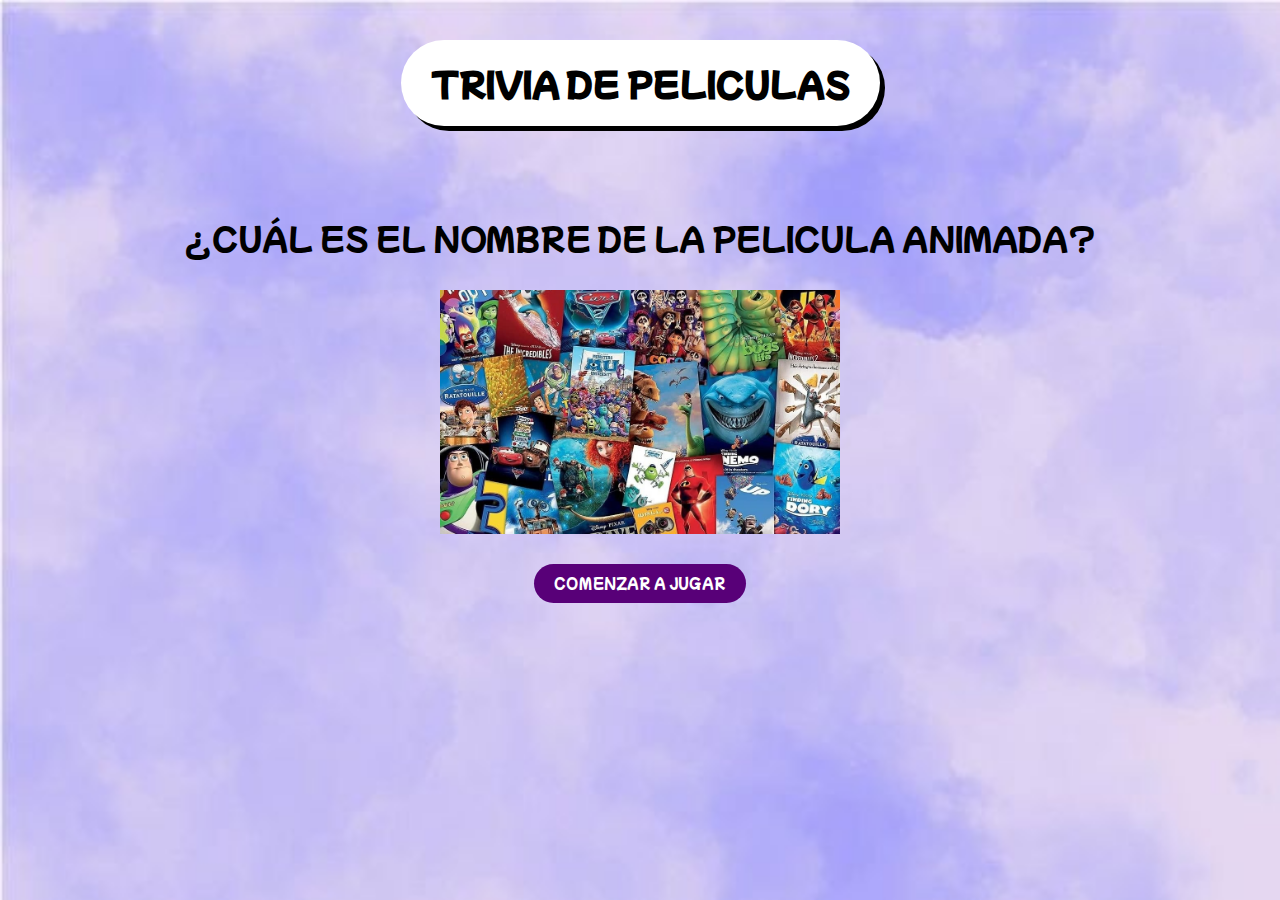
<file: OFICIALTRIVIA/index.html>
<!DOCTYPE html>
<html lang="es">

<head>
    <meta charset="UTF-8">
    <meta name="viewport" content="width=device-width, initial-scale=1.0">
    <link rel="stylesheet" href="estilo.css">
    <link rel="stylesheet" href="menu.css">
    <title>ADIVINA LA SERIE</title>
</head>

<body>
    <h1>TRIVIA DE PELICULAS</h1>

    <!-- Pantalla inicial -->
    <div id="pantalla-inicial">
        <p>¿CUÁL ES EL NOMBRE DE LA PELICULA ANIMADA?</p>
    
        <img src="img/ad.jpg" class = "imginicio">
        <button class="btn" onclick="comenzarJuego()">COMENZAR A JUGAR</button>
    </div>


    <!-- Contenedor principal -->
    <div class="container">
        <!-- Pantalla juego -->
        <div id="quiz-container">
            <div class="pantalla-juego" id="pantalla-juego">

                <p class="timer">Tiempo restante: <span id="time">30</span> segundos</p>

                <img src="img/series.jpg" alt="" id="imgSerie">

                <div class="opciones">
                    <div class="opcion" id="op0" onclick="comprobarRespuesta(0)">
                        <div class="letra" id="l0">A</div>
                        <div class="nombre" id="n0">OPCIÓN A</div>
                    </div>
                    <div class="opcion" id="op1" onclick="comprobarRespuesta(1)">
                        <div class="letra" id="l1">B</div>
                        <div class="nombre" id="n1">OPCIÓN B</div>
                    </div>
                    <div class="opcion" id="op2" onclick="comprobarRespuesta(2)">
                        <div class="letra" id="l2">C</div>
                        <div class="nombre" id="n2">OPCIÓN C</div>
                    </div>
                </div>
            </div>

            <!-- Pantalla final -->
            <div id="pantalla-final">
                <h2>CORRECTAS: <span id="numCorrectas">3</span></h2>
                <h2>INCORRECTAS: <span id="numIncorrectas">2</span></h2>
                <button class="btn" onclick="volverAlInicio()">VOLVER AL INICIO</button>
            </div>
        </div> <!-- Cierre del div "quiz-container" -->
    </div> <!-- Cierre del div "container" -->

    <script src="script.js"></script>
</body>

</html>
</file>
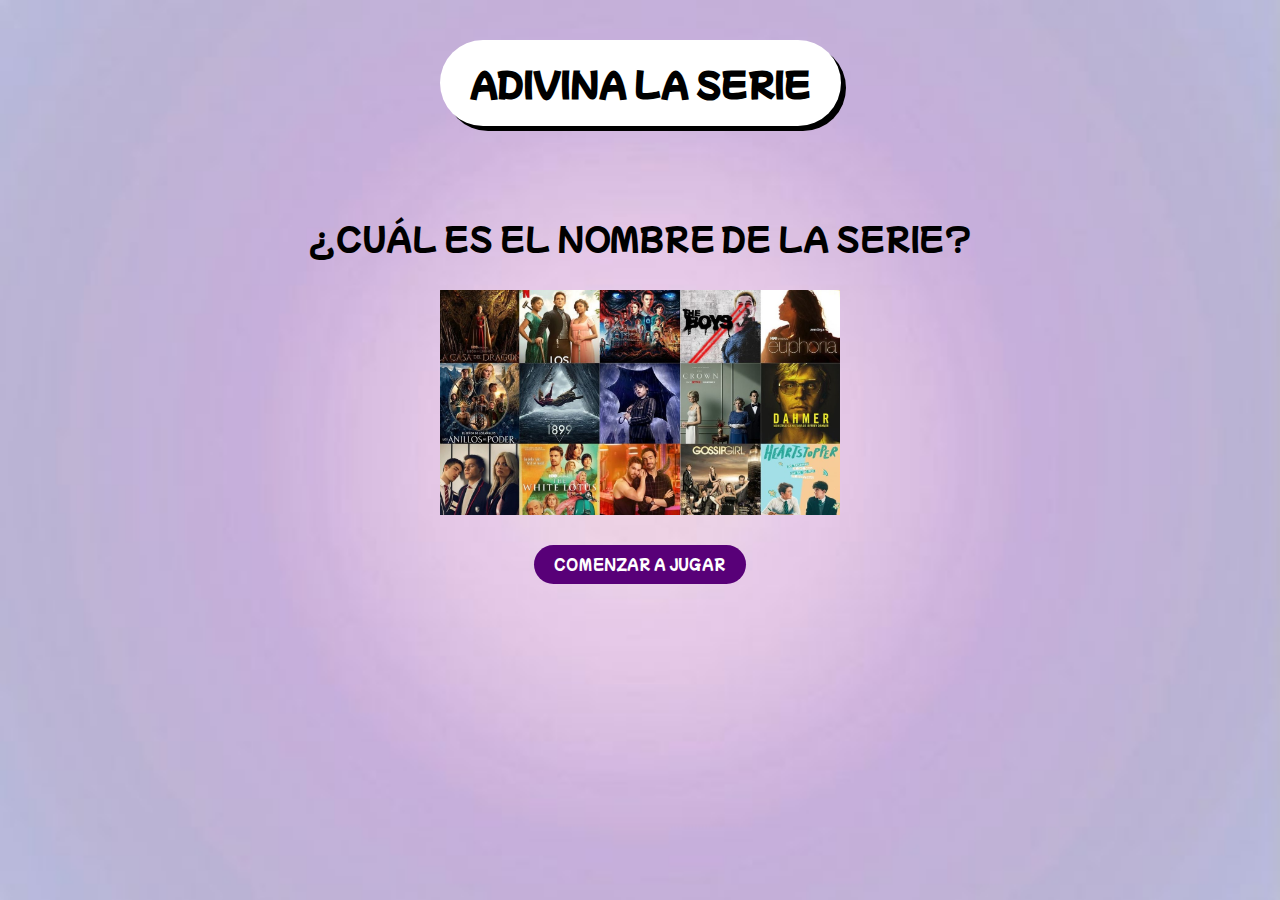
<file: OFICIALTRIVIA/indexserie.html>
<!DOCTYPE html>
<html lang="es">

<head>
    <meta charset="UTF-8">
    <meta name="viewport" content="width=device-width, initial-scale=1.0">
    <link rel="stylesheet" href="estiloserie.css">
    <title>ADIVINA LA SERIE</title>
</head>

<body>
    <h1>ADIVINA LA SERIE</h1>

    <!-- Pantalla inicial -->
    <div id="pantalla-inicial">
        <p>¿CUÁL ES EL NOMBRE DE LA SERIE?</p>
    
        <img src="img/series.jpg" class = "imginicio">
        <button class="btn" onclick="comenzarJuego()">COMENZAR A JUGAR</button>
    </div>


    <!-- Contenedor principal -->
    <div class="container">
        <!-- Pantalla juego -->
        <div id="quiz-container">
            <div class="pantalla-juego" id="pantalla-juego">

                <p class="timer">Tiempo restante: <span id="time">30</span> segundos</p>

                <img src="img/series.jpg" alt="" id="imgSerie">

                <div class="opciones">
                    <div class="opcion" id="op0" onclick="comprobarRespuesta(0)">
                        <div class="letra" id="l0">A</div>
                        <div class="nombre" id="n0">OPCIÓN A</div>
                    </div>
                    <div class="opcion" id="op1" onclick="comprobarRespuesta(1)">
                        <div class="letra" id="l1">B</div>
                        <div class="nombre" id="n1">OPCIÓN B</div>
                    </div>
                    <div class="opcion" id="op2" onclick="comprobarRespuesta(2)">
                        <div class="letra" id="l2">C</div>
                        <div class="nombre" id="n2">OPCIÓN C</div>
                    </div>
                </div>
            </div>

            <!-- Pantalla final -->
            <div id="pantalla-final">
                <h2>CORRECTAS: <span id="numCorrectas">3</span></h2>
                <h2>INCORRECTAS: <span id="numIncorrectas">2</span></h2>
                <button class="btn" onclick="volverAlInicio()">VOLVER AL INICIO</button>
            </div>
        </div> <!-- Cierre del div "quiz-container" -->
    </div> <!-- Cierre del div "container" -->

    <script src="scriptserie.js"></script>
</body>

</html>
</file>
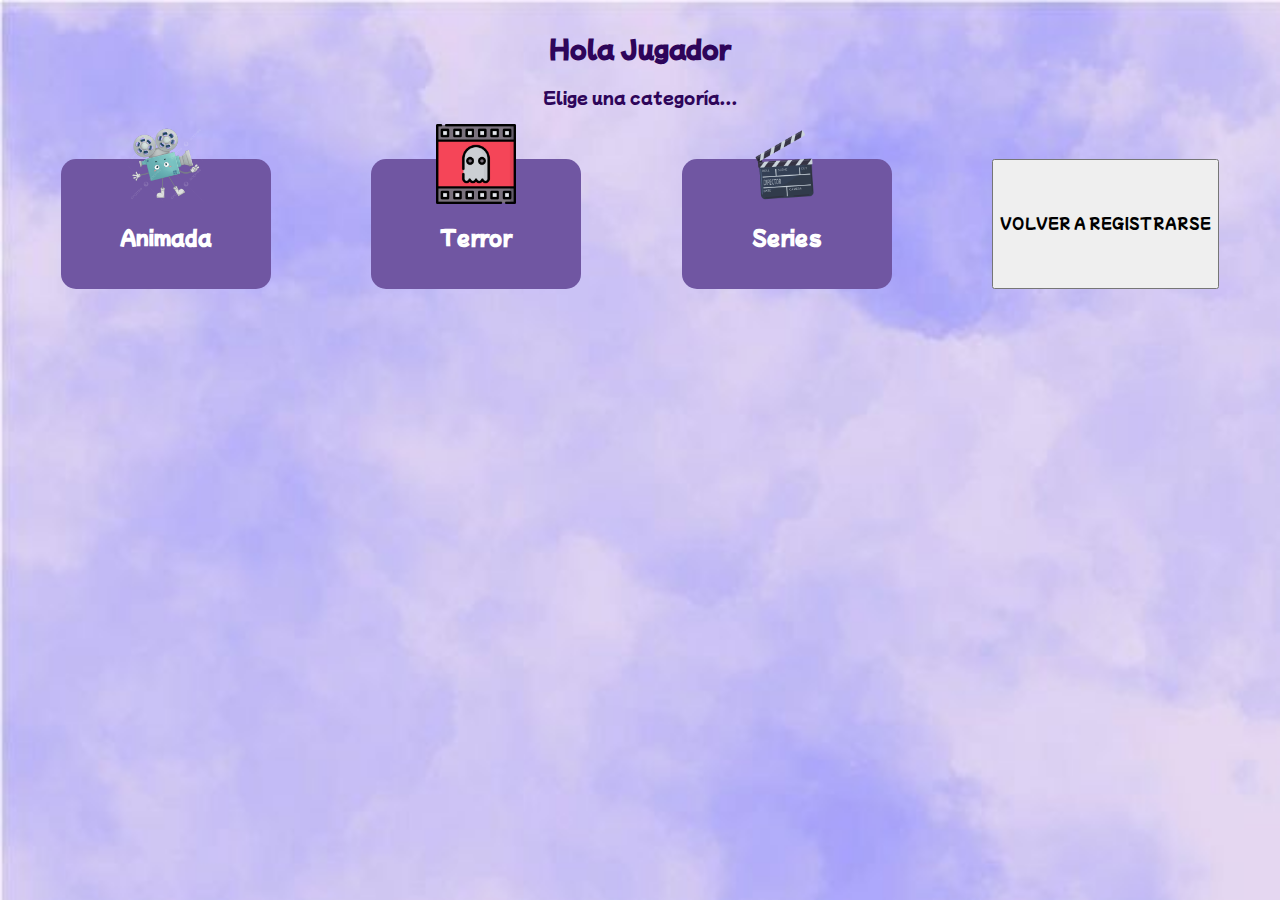
<file: OFICIALTRIVIA/menu.html>
<!DOCTYPE html>
<html lang="en">
<head>
    <meta charset="UTF-8">
    <meta name="viewport" content="width=device-width, initial-scale=1.0">
    <link rel="stylesheet" href="menu.css">
    <title>Proyecto Trivia</title>
</head>
<body>
    <div class="container">
        <!-- SECCIÓN MENU DEL JUEGO -->
        <main class="menu">
            <h2>Hola <span id="nombre-jugador"></span></h2>
            <p>Elige una categoría...</p>
            <div class="categorias">
                <div class="categoria" id="animada">
                    <img src="img/anni.png" alt="Animada" class="foto-categoria">
                    <h3>Animada</h3>
                </div>
                <div class="categoria" id="terror">
                    <img src="img/terror.png" alt="Terror" class="foto-categoria">
                    <h3>Terror</h3>
                </div>
                <div class="categoria" id="series">
                    <img src="img/peliculas.png" alt="Series" class="foto-categoria">
                    <h3>Series</h3>
                </div>
                <button class="btn" onclick="volverAlBienvenida()">VOLVER A REGISTRARSE</button>
            </div>
        </main>
    </div>

    <script src="menu.js"></script>
</body>
</html>
</file>
<file: OFICIALTRIVIA/estilo.css>
@import url('https://fonts.googleapis.com/css2?family=Mochiy+Pop+One&display=swap');

* {
    font-family: 'Mochiy Pop One';
}

body {
    background: linear-gradient(to bottom, #582e9b, #DBC9F5);
    background-size: cover;
    background-attachment: fixed;
    margin: 0;
}

h1 {
    width: fit-content;
    background-color: #fff;
    margin: 40px auto;
    border-radius: 60px;
    box-shadow: 5px 5px 0 #000;
    padding: 20px 30px;
}

footer {
    position: absolute;
    bottom: 0;
    left: 0;
    width: 100%;
    background-color: #000;
    color: #000;
    font-size: 12px;
    color: #fff;
    padding: 10px;
    text-align: center;
}

/* PANTALLA INICIO */
#pantalla-inicial {
    text-align: center;
    font-size: 30px;
    justify-items: center;
}

#pantalla-inicial {
    display: grid;
    justify-content: center;
    margin: 60px 0;
}

.btn {
    border: none;
    background: #580078;
    margin-top: 30px;
    color: #fff;
    padding: 10px 20px;
    border-radius: 50px;
    cursor: pointer;
    transition: .5s;
}

.btn:hover {
    transform: scale(1.1);
}

/* PANTALLA juego */
#pantalla-juego {
    display: none;
}

.pantalla-juego {
    max-width: 800px;
    margin: 50px auto;
    text-align: center;
}

.pantalla-juego img {
    max-width: 400px;
    width: 100%;
}

/* inicio */
.imginicio {
    max-width: 400px;
    width: 100%;
}

.opciones {
    max-width: 400px;
    margin: auto;
}

.opcion {
    display: flex;
    position: relative;
    align-items: center;
    max-width: 400px;
    margin: 30px auto;
    cursor: pointer;
}

.opcion .letra {
    background-color: #580078;
    width: 50px;
    height: 50px;
    font-size: 30px;
    font-weight: bold;
    color: #fff;
    text-align: center;
    border-radius: 50%;
    line-height: 35px;
    border: 5px solid #fff;
    position: relative;
}

.opcion .nombre {
    background: #fff;
    width: 100%;
    font-size: 25px;
    position: absolute;
    margin-left: 30px;
    z-index: -2;
    border-radius: 0 20px 20px 0;
    padding: 7px 0 7px 30px;
}

/* clases que se aplicarán cuando haya acertado la opción */
.opcion .nombreAcertada {
    background-color: yellowgreen;
    color: #fff;
}

.opcion .letraAcertada {
    background-color: yellowgreen;
    color: #fff;
}

/* clases que se aplicarán cuando se equivoque en la opción elegida */
.opcion .nombreNoAcertada {
    background-color: darkred;
    color: #fff;
}

.opcion .letraNoAcertada {
    background-color: darkred;
    color: #fff;
}

/* PANTALLA final */
#pantalla-final {
    display: none;
    text-align: center;
}

#pantalla-final #numCorrectas {
    background-color: chartreuse;
    display: inline-block;
    width: 50px;
    height: 50px;
    border-radius: 50%;
    border: 5px solid #fff;
}

#pantalla-final #numIncorrectas {
    background-color: darkred;
    display: inline-block;
    width: 50px;
    height: 50px;
    border-radius: 50%;
    border: 5px solid #fff;
}
</file>
<file: OFICIALTRIVIA/menu.css>
@import url('https://fonts.googleapis.com/css2?family=Mochiy+Pop+One&display=swap');

* {
    font-family: 'Mochiy Pop One';
}

body {
    background: url(img/s6.jpeg) no-repeat;
    background-size: 100% 100%;
    background-attachment: fixed;
    margin: 0;
}

h1 {
    width: fit-content;
    background-color: #fff;
    margin: 40px auto;
    border-radius: 60px;
    box-shadow: 5px 5px 0 #000;
    padding: 20px 30px;
}

footer {
    position: absolute;
    bottom: 0;
    left: 0;
    width: 100%;
    background-color: #000;
    color: #000;
    font-size: 12px;
    color: #fff;
    padding: 10px;
    text-align: center;
}

/* SECCION MENU DEL JUEGO */
.menu {
    margin-top: 30px;
    color: #2e055a;
    text-align: center;
}

.categorias {
    margin-top: 50px;
    display: flex;
    grid-template-columns: 170px 170px;
    gap: 40px;
    justify-content: space-evenly;
}

.categoria {
    background-color: #7056a2;
    width: 170px;
    height: 90px;
    border-radius: 15px;
    color: #fff;
    position: relative;
    display: flex;
    align-items: end;
    padding: 20px;
    justify-content: center;
    cursor: pointer;
}

.categoria .foto-categoria {
    width: 80px;
    position: absolute;
    left: 50%;
    top: -35px;
    transform: translateX(-50%);
    transition: .3s;
}

.categoria:hover {
    box-shadow: 0px 0px 15px #ffe43a;
}

.categoria:hover .foto-categoria {
    scale: 1.2;
}
</file>
<file: OFICIALTRIVIA/estiloserie.css>
@import   url('https://fonts.googleapis.com/css2?family=Mochiy+Pop+One&display=swap'); 
*{
    box-sizing: border-box;
    font-family: 'Mochiy Pop One';
}

body{
    
    background: url(img/s4.jpeg) no-repeat;
    background-size: 100% 100%;
    background-attachment: fixed;
    margin: 0;
}
h1{
    width: fit-content;
    background-color: #fff;
    margin: 40px auto;
    border-radius: 60px;
    box-shadow: 5px 5px 0 #000;
    padding: 20px 30px;
}
footer{
    position: absolute;
    bottom: 0;
    left: 0;
    width: 100%;
    background-color: #000;
    color: #000;
    font-size: 12px;
    color: #fff;
    padding: 10px;
    text-align: center;
}

/* PANTALLA INICIO */
#pantalla-inicial{
    text-align: center;
    font-size: 30px;
    justify-items: center;
}
#pantalla-inicial{
    display: grid;
    justify-content: center;
    margin: 60px 0;
}


.btn{
    border: none;
    background: #580078;
    margin-top: 30px ;
    color: #fff;
    padding: 10px 20px;
    border-radius: 50px;
    cursor: pointer;
    transition: .5s;
}
.btn:hover{
    transform: scale(1.1);
}



/* PANTALLA juego */
#pantalla-juego{
    display: none;
}
.pantalla-juego{
    max-width: 800px;
    margin: 50px auto;
    text-align: center;
}
.pantalla-juego img{
    max-width: 400px;
    width: 100%;
}
/* inicio */
.imginicio{
    max-width: 400px;
    width: 100%;
}
.opciones{
    max-width: 400px;
    margin: auto;
}
.opcion{
    display: flex;
    position: relative;
    align-items: center;
    max-width: 400px;
    margin: 30px auto;
    cursor: pointer;
}
.opcion .letra{
    background-color: #580078;
    width: 50px;
    height: 50px;
    font-size: 30px;
    font-weight: bold;
    color: #fff;
    text-align: center;
    border-radius: 50%;
    line-height: 35px;
    border: 5px solid #fff;
    position: relative;
}
.opcion .nombre{
    background: #fff;
    width: 100%;
    font-size: 25px;
    position: absolute;
    margin-left: 30px;
    z-index: -2;
    border-radius: 0 20px 20px 0;
    padding: 7px 0 7px 30px;
}
/* clases que se aplicará cuando haya acertada la opcion  */
.opcion .nombreAcertada{
    background-color: yellowgreen;
    color: #fff;
}
.opcion .letraAcertada{
    background-color: yellowgreen;
    color: #fff ;
}
/* clases que se aplicaran cuando se equivoque en la opcion elegida */
.opcion .nombreNoAcertada{
    background-color: darkred;
    color: #fff;
}
.opcion .letraNoAcertada{
    background-color: darkred;
    color: #fff;
}




/* PANTALLA final */
#pantalla-final{
    display: none;
    text-align: center;
}
#pantalla-final #numCorrectas{
    background-color: chartreuse;
    display: inline-block;
    width: 50px;
    height: 50px;
    border-radius: 50%;
    border: 5px solid #fff;
}
#pantalla-final #numIncorrectas{
    background-color: darkred;
    display: inline-block;
    width: 50px;
    height: 50px;
    border-radius: 50%;
    border: 5px solid #fff;
}
</file>
